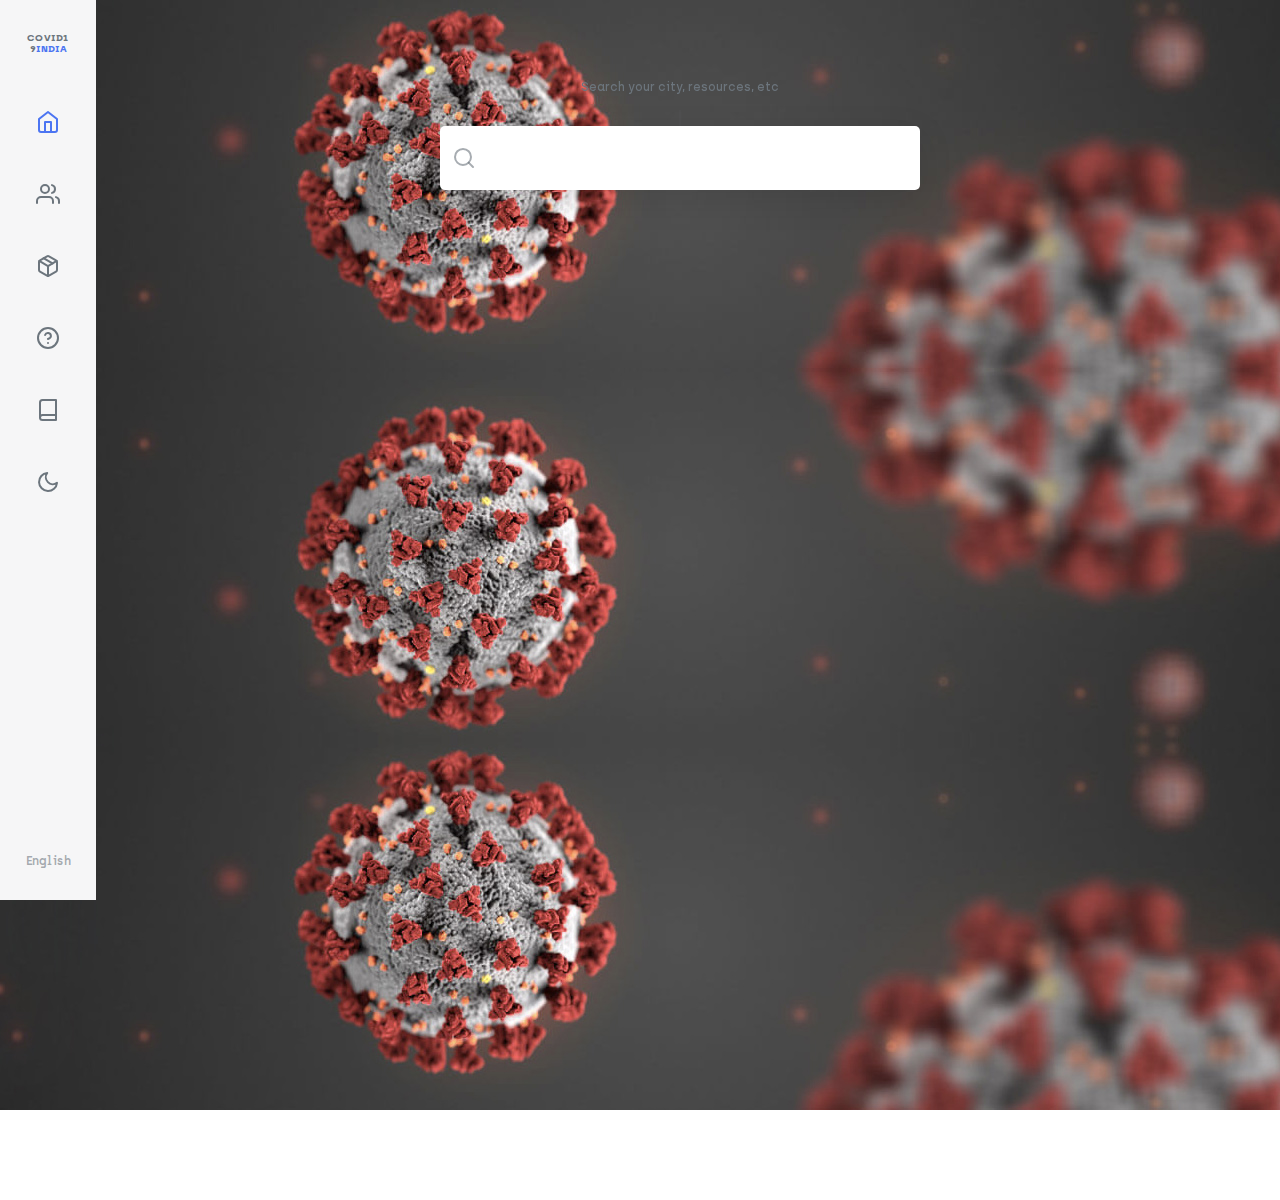
<file: index.html>
<!doctype html><html lang="en"><head><meta charset="utf-8"/><link rel="icon" href="/favicon.ico"/><meta name="viewport" content="width=device-width,initial-scale=1"/><meta name="theme-color" content="#000000"/><link rel="manifest" href="/manifest.json"/><link rel="apple-touch-icon" sizes="180x180" href="/apple-touch-icon.png"/><link rel="icon" type="image/png" sizes="32x32" href="/favicon-32x32.png"/><link rel="icon" type="image/png" sizes="16x16" href="/favicon-16x16.png"/><link rel="mask-icon" href="/safari-pinned-tab.svg" color="#6c757d"/><meta name="msapplication-TileColor" content="#2d89ef"/><meta name="theme-color" content="#ffffff"/><title>Coronavirus Outbreak in India - covid19india.org</title><meta name="title" content="Coronavirus Outbreak in India: Latest Map and Case Count"/><meta name="description" content="A volunteer-driven crowdsourced effort to track the coronavirus in India. A detailed country map shows the extent of the coronavirus outbreak, with tables of the number of cases by state and district."/><link rel="preconnect" href="https://api.covid19india.org/min/data.min.json" as="fetch"/><link rel="preconnect" href="https://api.covid19india.org/min/timeseries.min.json" as="fetch"/><link rel="preload" href="/fonts/Archia/archia-semibold-webfont.woff2" as="font" type="font/woff2" crossorigin/><link rel="preload" href="/fonts/Archia/archia-medium-webfont.woff2" as="font" type="font/woff2" crossorigin/><link rel="preload" href="/fonts/Archia/archia-bold-webfont.woff2" as="font" type="font/woff2" crossorigin/><style>@font-face{font-family:Archia;src:url(/fonts/Archia/archia-semibold-webfont.eot);src:local('Archia'),url(/fonts/Archia/archia-semibold-webfont.eot?#iefix) format('embedded-opentype'),url(/fonts/Archia/archia-semibold-webfont.woff2) format('woff2'),url(/fonts/Archia/archia-semibold-webfont.woff) format('woff'),url(/fonts/Archia/archia-semibold-webfont.ttf) format('truetype');font-weight:600;font-style:normal;font-display:swap}@font-face{font-family:Archia;src:url(/fonts/Archia/archia-medium-webfont.eot);src:local('Archia'),url(/fonts/Archia/archia-medium-webfont.eot?#iefix) format('embedded-opentype'),url(/fonts/Archia/archia-medium-webfont.woff2) format('woff2'),url(/fonts/Archia/archia-medium-webfont.woff) format('woff'),url(/fonts/Archia/archia-medium-webfont.ttf) format('truetype');font-weight:400;font-style:normal;font-display:swap}@font-face{font-family:Archia;src:url(/fonts/Archia/archia-bold-webfont.eot);src:local('Archia'),url(/fonts/Archia/archia-bold-webfont.eot?#iefix) format('embedded-opentype'),url(/fonts/Archia/archia-bold-webfont.woff2) format('woff2'),url(/fonts/Archia/archia-bold-webfont.woff) format('woff'),url(/fonts/Archia/archia-bold-webfont.ttf) format('truetype');font-weight:900;font-style:normal;font-display:swap}</style><meta property="og:type" content="website"/><meta property="og:url" content="https://www.covid19india.org"/><meta property="og:title" content="Coronavirus in India: Latest Map and Case Count"/><meta property="og:description" content="A volunteer-driven crowdsourced effort to track the coronavirus in India. A detailed country map shows the extent of the coronavirus outbreak, with tables of the number of cases by state and district."/><meta property="og:image" content="https://www.covid19india.org/thumbnail.png"/><meta property="og:image:type" content="image/png"/><meta property="og:image:width" content="512"/><meta property="og:image:height" content="512"/><meta property="twitter:card" content="summary_large_image"/><meta property="twitter:url" content="https://www.covid19india.org"/><meta property="twitter:title" content="Coronavirus in India: Latest Map and Case Count"/><meta name="twitter:site" value="@covid19indiaorg"/><meta property="twitter:description" content="A volunteer-driven crowdsourced effort to track the coronavirus in India. A detailed country map shows the extent of the coronavirus outbreak, with tables of the number of cases by state and district."/><meta property="twitter:image" content="https://www.covid19india.org/thumbnail.png"/></head><body><noscript>You need to enable JavaScript to run this app.</noscript><div id="root"></div><script>!function(e){function t(t){for(var n,o,f=t[0],i=t[1],d=t[2],u=0,l=[];u<f.length;u++)o=f[u],Object.prototype.hasOwnProperty.call(c,o)&&c[o]&&l.push(c[o][0]),c[o]=0;for(n in i)Object.prototype.hasOwnProperty.call(i,n)&&(e[n]=i[n]);for(s&&s(t);l.length;)l.shift()();return a.push.apply(a,d||[]),r()}function r(){for(var e,t=0;t<a.length;t++){for(var r=a[t],n=!0,o=1;o<r.length;o++){var i=r[o];0!==c[i]&&(n=!1)}n&&(a.splice(t--,1),e=f(f.s=r[0]))}return e}var n={},o={26:0},c={26:0},a=[];function f(t){if(n[t])return n[t].exports;var r=n[t]={i:t,l:!1,exports:{}};return e[t].call(r.exports,r,r.exports,f),r.l=!0,r.exports}f.e=function(e){var t=[];o[e]?t.push(o[e]):0!==o[e]&&{7:1,29:1}[e]&&t.push(o[e]=new Promise((function(t,r){for(var n="static/css/"+({5:"About",6:"Actions",7:"App",8:"Demographics",9:"Essentials",10:"Footer",11:"Home",12:"LanguageSwitcher",13:"Level",14:"MapExplorer",15:"MapVisualizer",16:"Minigraph",17:"Row",18:"Search",19:"State",20:"Table",21:"TimeSeries",22:"TimeSeriesExplorer",23:"Timeline",24:"Updates"}[e]||e)+"."+{0:"31d6cfe0",1:"31d6cfe0",2:"31d6cfe0",3:"31d6cfe0",4:"31d6cfe0",5:"31d6cfe0",6:"31d6cfe0",7:"28326ea4",8:"31d6cfe0",9:"31d6cfe0",10:"31d6cfe0",11:"31d6cfe0",12:"31d6cfe0",13:"31d6cfe0",14:"31d6cfe0",15:"31d6cfe0",16:"31d6cfe0",17:"31d6cfe0",18:"31d6cfe0",19:"31d6cfe0",20:"31d6cfe0",21:"31d6cfe0",22:"31d6cfe0",23:"31d6cfe0",24:"31d6cfe0",28:"31d6cfe0",29:"93b3b32d",30:"31d6cfe0",31:"31d6cfe0",32:"31d6cfe0",33:"31d6cfe0",34:"31d6cfe0",35:"31d6cfe0",36:"31d6cfe0",37:"31d6cfe0",38:"31d6cfe0"}[e]+".chunk.css",c=f.p+n,a=document.getElementsByTagName("link"),i=0;i<a.length;i++){var d=(s=a[i]).getAttribute("data-href")||s.getAttribute("href");if("stylesheet"===s.rel&&(d===n||d===c))return t()}var u=document.getElementsByTagName("style");for(i=0;i<u.length;i++){var s;if((d=(s=u[i]).getAttribute("data-href"))===n||d===c)return t()}var l=document.createElement("link");l.rel="stylesheet",l.type="text/css",l.onload=t,l.onerror=function(t){var n=t&&t.target&&t.target.src||c,a=new Error("Loading CSS chunk "+e+" failed.\n("+n+")");a.code="CSS_CHUNK_LOAD_FAILED",a.request=n,delete o[e],l.parentNode.removeChild(l),r(a)},l.href=c,document.getElementsByTagName("head")[0].appendChild(l)})).then((function(){o[e]=0})));var r=c[e];if(0!==r)if(r)t.push(r[2]);else{var n=new Promise((function(t,n){r=c[e]=[t,n]}));t.push(r[2]=n);var a,i=document.createElement("script");i.charset="utf-8",i.timeout=120,f.nc&&i.setAttribute("nonce",f.nc),i.src=function(e){return f.p+"static/js/"+({5:"About",6:"Actions",7:"App",8:"Demographics",9:"Essentials",10:"Footer",11:"Home",12:"LanguageSwitcher",13:"Level",14:"MapExplorer",15:"MapVisualizer",16:"Minigraph",17:"Row",18:"Search",19:"State",20:"Table",21:"TimeSeries",22:"TimeSeriesExplorer",23:"Timeline",24:"Updates"}[e]||e)+"."+{0:"460fffe3",1:"90be350c",2:"a2c8dd38",3:"6ce861a3",4:"e557980b",5:"8d71d933",6:"c192ef1b",7:"9343f225",8:"deafa6db",9:"f1096c00",10:"8f3a2b84",11:"ef6e4115",12:"9f89f1e9",13:"ea3c52ec",14:"891f60b0",15:"28e48895",16:"8d2122f0",17:"30390854",18:"b9f47e6c",19:"bfdfb190",20:"ef326325",21:"0112703a",22:"67b23a1c",23:"6f7bcd64",24:"df1b2204",28:"e275e3e6",29:"ceb78f1c",30:"caa37078",31:"d06474a9",32:"520927b7",33:"3bdd8e36",34:"803969f1",35:"7b24e164",36:"9550ecb1",37:"4f905d7a",38:"a82f443d"}[e]+".chunk.js"}(e);var d=new Error;a=function(t){i.onerror=i.onload=null,clearTimeout(u);var r=c[e];if(0!==r){if(r){var n=t&&("load"===t.type?"missing":t.type),o=t&&t.target&&t.target.src;d.message="Loading chunk "+e+" failed.\n("+n+": "+o+")",d.name="ChunkLoadError",d.type=n,d.request=o,r[1](d)}c[e]=void 0}};var u=setTimeout((function(){a({type:"timeout",target:i})}),12e4);i.onerror=i.onload=a,document.head.appendChild(i)}return Promise.all(t)},f.m=e,f.c=n,f.d=function(e,t,r){f.o(e,t)||Object.defineProperty(e,t,{enumerable:!0,get:r})},f.r=function(e){"undefined"!=typeof Symbol&&Symbol.toStringTag&&Object.defineProperty(e,Symbol.toStringTag,{value:"Module"}),Object.defineProperty(e,"__esModule",{value:!0})},f.t=function(e,t){if(1&t&&(e=f(e)),8&t)return e;if(4&t&&"object"==typeof e&&e&&e.__esModule)return e;var r=Object.create(null);if(f.r(r),Object.defineProperty(r,"default",{enumerable:!0,value:e}),2&t&&"string"!=typeof e)for(var n in e)f.d(r,n,function(t){return e[t]}.bind(null,n));return r},f.n=function(e){var t=e&&e.__esModule?function(){return e.default}:function(){return e};return f.d(t,"a",t),t},f.o=function(e,t){return Object.prototype.hasOwnProperty.call(e,t)},f.p="/",f.oe=function(e){throw console.error(e),e};var i=this.webpackJsonpcovid19india=this.webpackJsonpcovid19india||[],d=i.push.bind(i);i.push=t,i=i.slice();for(var u=0;u<i.length;u++)t(i[u]);var s=d;r()}([])</script><script src="/static/js/27.37074dbc.chunk.js"></script><script src="/static/js/main.33ef82a4.chunk.js"></script></body><script>!function(){function e(e){document.body.classList.add(e?"dark-mode":"light-mode"),document.body.classList.remove(e?"light-mode":"dark-mode")}var a=window.matchMedia("(prefers-color-scheme: dark)"),o="(prefers-color-scheme: dark)"===a.media,d=null;try{d=localStorage.getItem("darkMode")}catch(e){}var t=null!==d;if(t&&(d=JSON.parse(d)),t)e(d);else if(o)e(a.matches),localStorage.setItem("darkMode",a.matches);else{var r=document.body.classList.contains("dark-mode");localStorage.setItem("darkMode",JSON.stringify(r))}}()</script><script>!function(e,a,t,s,n,g,c){e.GoogleAnalyticsObject=n,e.ga=e.ga||function(){(e.ga.q=e.ga.q||[]).push(arguments)},e.ga.l=1*new Date,setTimeout(()=>{g=a.createElement(t),c=a.getElementsByTagName(t)[0],g.async=1,g.src="https://www.google-analytics.com/analytics.js",c.parentNode.insertBefore(g,c)},3e3)}(window,document,"script",0,"ga"),ga("create","UA-160698988-1",{site_speed_sample_rate:1,sample_rate:1}),ga("send","pageview")</script></html>
</file>
